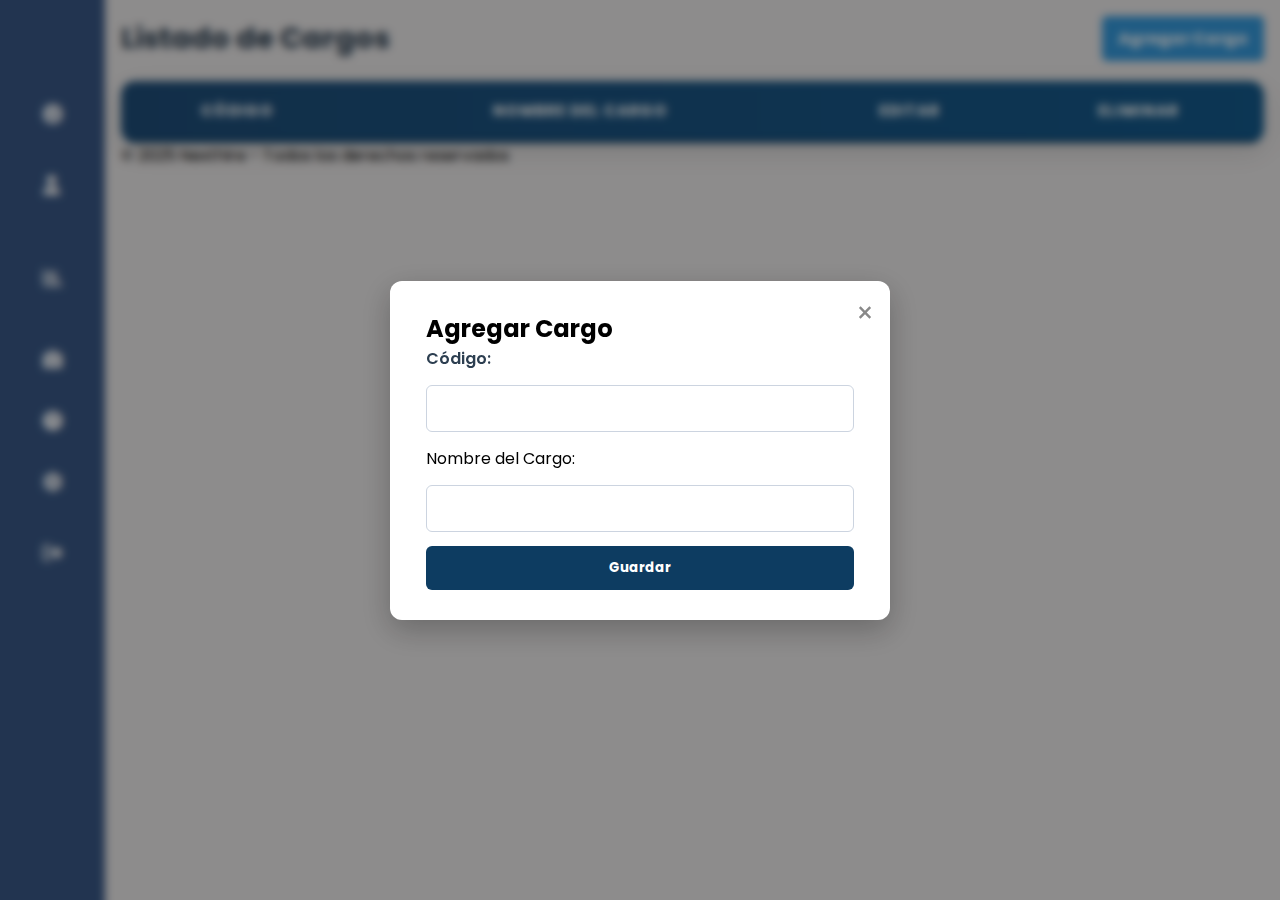
<file: modulo_Cargo.html>
<!DOCTYPE html>
<html lang="en">
  <head>
    <meta charset="UTF-8" />
    <meta name="viewport" content="width=device-width, initial-scale=1.0" />
    <title>Dashboard Design</title>
   <link rel="stylesheet" href="style.css" />
   <link href="https://unpkg.com/boxicons@2.1.4/css/boxicons.min.css" rel="stylesheet">
    <link
      rel="stylesheet"
      href="https://cdnjs.cloudflare.com/ajax/libs/font-awesome/6.4.0/css/all.min.css"
    />
    <link 
    href="https://cdn.jsdelivr.net/npm/bootstrap@5.3.5/dist/css/bootstrap.min.css" 
    rel="stylesheet"
    integrity="sha384-SgOJa3DmI69IUzQ2PVdRZhwQ+dy64/BUtbMJw1MZ8t5HZApcHrRKUc4W0kG879m7" 
    crossorigin="anonymous">
  </head>
  <body>
    <!--Inicio del sidebar-->
    <div class="sidebar">
      <div class="logo"></div>
      <ul class="menu">
        <li>
          <a href="./index.html">
            <i class="fas fa-tachometer-alt"></i>
            <span>Dashboard</span>
          </a>
        </li>
        <li>
          <a href="./profile.html">
            <i class="fas fa-user"></i>
            <span>Mi perfil</span>
          </a>
        </li>
        <li>
          <a href="#">
            <i class="fas fa-chart-bar"></i>
            <span>Ofertas de empleo</span>
          </a>
        </li>
        <li>
          <a href="#">
            <i class="fas fa-briefcase"></i>
            <span> Postulaciones</span>
          </a>
        </li>
        <li class="modulos-menu">
  <a href="#" onclick="toggleSubmenu(event)">
    <i class="fas fa-question-circle"></i>
    <span>Modulos</span>
  </a>
  <ul class="submenu">
    <li class="active"><a href="./modulo_Cargo.html">Cargo</a></li>
    <li><a href="modulo_profesion.html" id="Profesion">Profesion</a></li>
  </ul>
</li>
        <li>
          <a href="#">
            <i class="fas fa-cog"></i>
            <span>Configuración</span>
          </a>
        </li>
        <li class="logout">
          <a href="#">
            <i class="fas fa-sign-out-alt"></i>
            <span>Cerrar Sesión</span>
          </a>
        </li>
      </ul>
    </div>
    <!--END del sidebar-->
    <!--Tabla de contenido Cargo-->
    <div id="main--content"  class="main--content">
        <div class="title-container">
    <h2>Listado de Cargos</h2>
    <button id="addCargoBtn" class="btn-add">Agregar Cargo</button>
  </div>

  <table id="loadCargoList" class="table-pro">
    <thead class="table-pro__head">
      <tr>
        <th class="table-pro__header">Código</th>
        <th class="table-pro__header">Nombre del Cargo</th>
        <th class="table-pro__header">Editar</th>
        <th class="table-pro__header">Eliminar</th>
      </tr>
    </thead>
    <tbody class="table-pro__body"></tbody>
  </table>
  <!--END Tabla de contenido Cargo-->

  <!-- Formulario Modal -->
  <div id="cargoModal" class="modal">
    <div class="modal-content">
      <span class="close" id="closeModal">&times;</span>
      <h2 id="modal-title" class="modal__title">Agregar Cargo</h2>
      <form id="cargoForm" class="form-pro">
        <label for="codigo" class="form-pro__label">Código:</label>
        <input type="text" id="codigo" class="form-pro__input" required>

        <label for="nombre" class="form-client__label">Nombre del Cargo:</label>
        <input type="text" id="nombre" class="form-pro__input" required>

        <button type="submit" id="guardarBtn" class="btn-save">Guardar</button>
      </form>
    </div>
  </div>
  <!--END Formulario Modal -->
    <!--Inicio del footer -->
    <footer class="bg-dark text-white text-center py-3 mt-4">
      <div class="container">
        <p class="mb-0">&copy; 2025 Nexthire - Todos los derechos reservados</p>
      </div>
    </footer>
    <!--Inicio del footer -->
    </div>

    <script src="https://cdn.jsdelivr.net/npm/bootstrap@5.3.5/dist/js/bootstrap.bundle.min.js"></script>
    <script src="./scriptCargo.js"></script>
    
  </body>
</html>
</file>
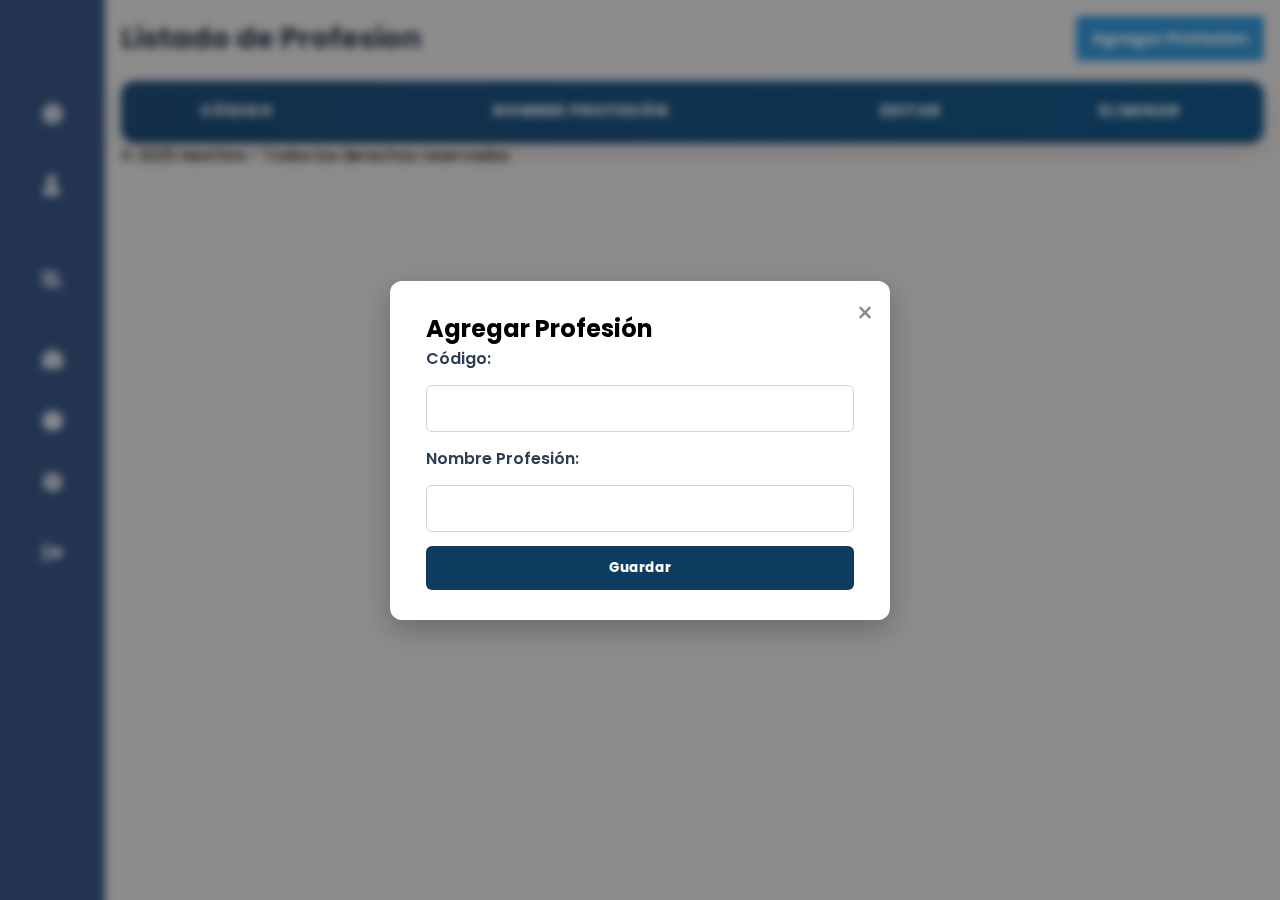
<file: modulo_profesion.Html>
<!DOCTYPE html>
<html lang="en">
  <head>
    <meta charset="UTF-8" />
    <meta name="viewport" content="width=device-width, initial-scale=1.0" />
    <title>Dashboard Design</title>
   <link rel="stylesheet" href="style.css" />
   <link href="https://unpkg.com/boxicons@2.1.4/css/boxicons.min.css" rel="stylesheet">
    <link
      rel="stylesheet"
      href="https://cdnjs.cloudflare.com/ajax/libs/font-awesome/6.4.0/css/all.min.css"
    />
    <link 
    href="https://cdn.jsdelivr.net/npm/bootstrap@5.3.5/dist/css/bootstrap.min.css" 
    rel="stylesheet"
    integrity="sha384-SgOJa3DmI69IUzQ2PVdRZhwQ+dy64/BUtbMJw1MZ8t5HZApcHrRKUc4W0kG879m7" 
    crossorigin="anonymous">
  </head>
  <body>
    <!--Inicio del sidebar-->
    <div class="sidebar">
      <div class="logo"></div>
      <ul class="menu">
        <li>
          <a href="./index.html">
            <i class="fas fa-tachometer-alt"></i>
            <span>Dashboard</span>
          </a>
        </li>
        <li>
          <a href="./profile.html">
            <i class="fas fa-user"></i>
            <span>Mi perfil</span>
          </a>
        </li>
        <li>
          <a href="#">
            <i class="fas fa-chart-bar"></i>
            <span>Ofertas de empleo</span>
          </a>
        </li>
        <li>
          <a href="#">
            <i class="fas fa-briefcase"></i>
            <span> Postulaciones</span>
          </a>
        </li>
        <li class="modulos-menu">
  <a href="#" onclick="toggleSubmenu(event)">
    <i class="fas fa-question-circle"></i>
    <span>Modulos</span>
  </a>
  <ul class="submenu">
    <li><a href="./modulo_Cargo.html">Cargo</a></li>
    <li class="active"><a href="modulo_profesion.html" id="Profesion">Profesion</a></li>
  </ul>
</li>
        <li>
          <a href="#">
            <i class="fas fa-cog"></i>
            <span>Configuración</span>
          </a>
        </li>
        <li class="logout">
          <a href="#">
            <i class="fas fa-sign-out-alt"></i>
            <span>Cerrar Sesión</span>
          </a>
        </li>
      </ul>
    </div>
    <!--End del sidebar-->
    <!--Tabla de contenido Profesión-->
    <div id="main--content"  class="main--content">
        <div class="title-container">
    <h2>Listado de Profesion</h2>
    <button id="addProBtn" class="btn-add">Agregar Profesion</button>
  </div>

  <table id="loadProfesionList" class="table-pro">
    <thead class="table-pro__head">
      <tr>
        <th class="table-pro__header">Código</th>
        <th class="table-pro__header">Nombre Profesión</th>
        <th class="table-pro__header">Editar</th>
        <th class="table-pro__header">Eliminar</th>
      </tr>
    </thead>
    <tbody class="table-pro__body"></tbody>
  </table>
  <!-- END Tabla de contenido Profesión-->

  <!-- Formulario Modal -->
  <div id="ProfesionModal" class="modal">
    <div class="modal-content">
      <span class="close" id="closeModal">&times;</span>
      <h2 id="modal-title" class="modal__title">Agregar Profesión</h2>
      <form id="ProfesionForm" class="form-pro">
        <label for="codigo" class="form-pro__label">Código:</label>
        <input type="text" id="codigo" class="form-pro__input" required>

        <label for="nombre" class="form-pro__label">Nombre Profesión:</label>
        <input type="text" id="nombre" class="form-pro__input" required>

        <button type="submit" id="guardarBtn" class="btn-save">Guardar</button>
      </form>
    </div>
  </div>
  <!-- END Formulario Modal -->
   <!-- Inicio del Footer -->
    <footer class="bg-dark text-white text-center py-3 mt-4">
      <div class="container">
        <p class="mb-0">&copy; 2025 Nexthire - Todos los derechos reservados</p>
      </div>
    </footer>
    <!-- END del Footer -->
    </div>

    <script src="https://cdn.jsdelivr.net/npm/bootstrap@5.3.5/dist/js/bootstrap.bundle.min.js"></script>
    <script src="./scriptProfesion.js"></script>
  
  </body>
</html>
</file>
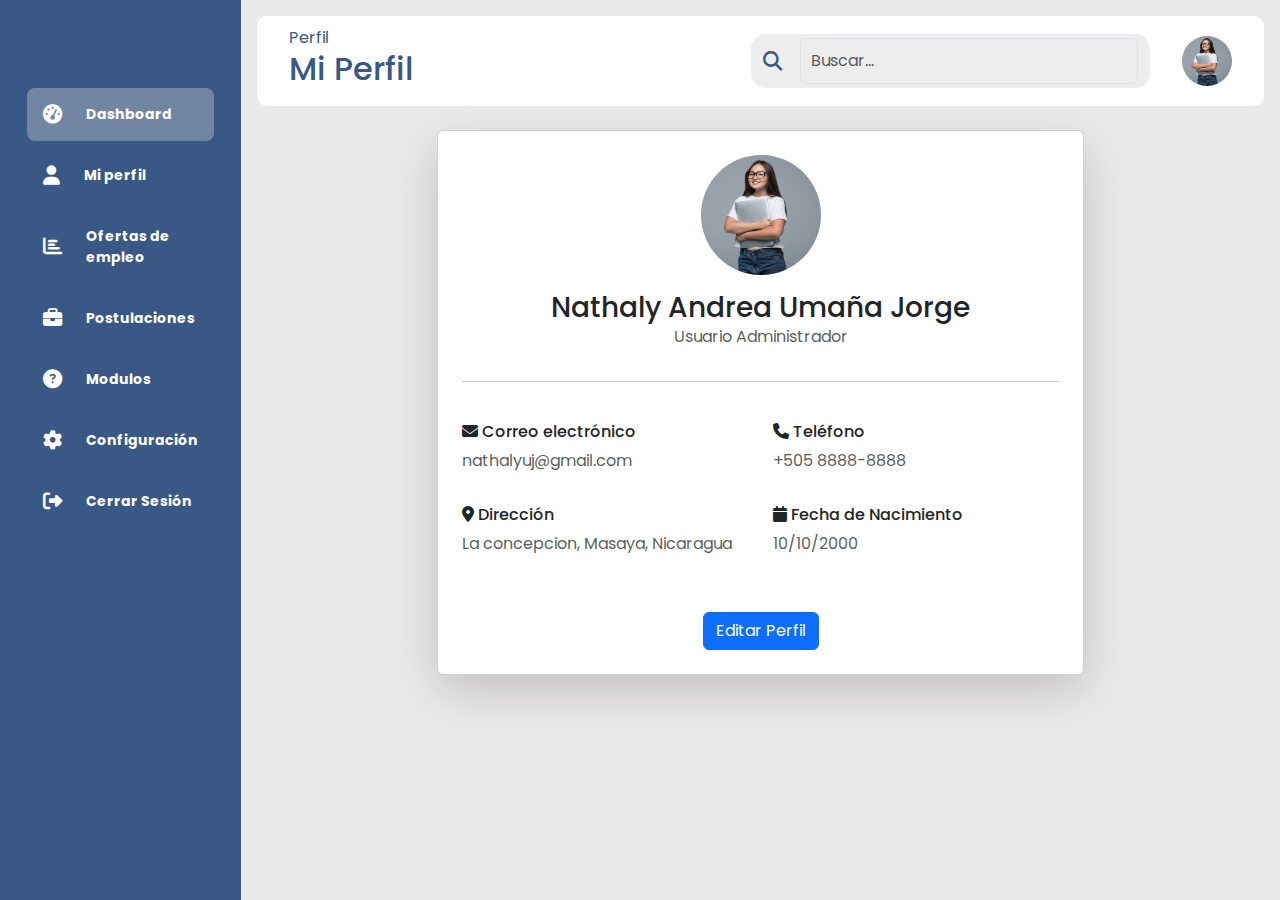
<file: profile.html>
<!DOCTYPE html>
<html lang="en">
  <head>
    <meta charset="UTF-8" />
    <meta name="viewport" content="width=device-width, initial-scale=1.0" />
    <link rel="stylesheet" href="./style.css" />
    <link
      href="https://cdn.jsdelivr.net/npm/bootstrap@5.3.5/dist/css/bootstrap.min.css"
      rel="stylesheet"
    />
    <link
      rel="stylesheet"
      href="https://cdnjs.cloudflare.com/ajax/libs/font-awesome/6.4.0/css/all.min.css"
    />
    <title>Mi Perfil</title>
  </head>
  <body>
    <!--Aquí inicia el SIDEBAR-->
    <div class="sidebar">
      <div class="logo"></div>
      <ul class="menu">
        <li class="active">
          <a href="./index.html">
            <i class="fas fa-tachometer-alt"></i>
            <span>Dashboard</span>
          </a>
        </li>
        <li>
          <a href="./profile.html">
            <i class="fas fa-user"></i>
            <span>Mi perfil</span>
          </a>
        </li>
        <li>
          <a href="#">
            <i class="fas fa-chart-bar"></i>
            <span>Ofertas de empleo</span>
          </a>
        </li>
        <li>
          <a href="#">
            <i class="fas fa-briefcase"></i>
            <span> Postulaciones</span>
          </a>
        </li>
        <li class="modulos-menu">
  <a href="#" onclick="toggleSubmenu(event)">
    <i class="fas fa-question-circle"></i>
    <span>Modulos</span>
  </a>
  <ul class="submenu">
    <li><a href="./modulo_Cargo.html">Cargo</a></li>
    <li><a href="./modulo_profesion.html" id="Profesion">Profesion</a></li>
  </ul>
</li>
        <li>
          <a href="#">
            <i class="fas fa-cog"></i>
            <span>Configuración</span>
          </a>
        </li>
        <li class="logout">
          <a href="#">
            <i class="fas fa-sign-out-alt"></i>
            <span>Cerrar Sesión</span>
          </a>
        </li>
      </ul>
    </div>
    <!--END del SIDEBAR-->

    <!--Inicio del MAIN CONTENT-->
    <div class="main--content">
      <div
        class="header--wrapper d-flex justify-content-between align-items-center"
      >
        <div class="header--tittle">
          <span>Perfil</span>
          <h2>Mi Perfil</h2>
        </div>
        <div class="user--info d-flex align-items-center">
          <div class="search--box d-flex align-items-center">
            <i class="fa-solid fa-search me-2"></i>
            <input class="form-control" type="text" placeholder="Buscar..." />
          </div>
          <a href="./profile.html"
            ><img
              src="img/user.jpg"
              class="rounded-circle ms-3"
              alt="Usuario"
              width="40"
              height="40"
          /></a>
        </div>
      </div>

      <div class="container my-4">
        <div class="row justify-content-center">
          <div class="col-md-8">
            <div class="card shadow-lg p-4 animate__animated animate__fadeIn">
              <div class="text-center">
                <img
                  src="img/user.jpg"
                  class="rounded-circle mb-3"
                  width="120"
                  height="120"
                  alt="Foto de Perfil"
                />
                <h3 class="mb-0">Nathaly Andrea Umaña Jorge</h3>
                <p class="text-muted">Usuario Administrador</p>
              </div>

              <hr />

              <div class="row mt-4">
                <div class="col-md-6 mb-3">
                  <h6><i class="fas fa-envelope"></i> Correo electrónico</h6>
                  <p class="text-muted">nathalyuj@gmail.com</p>
                </div>
                <div class="col-md-6 mb-3">
                  <h6><i class="fas fa-phone"></i> Teléfono</h6>
                  <p class="text-muted">+505 8888-8888</p>
                </div>
                <div class="col-md-6 mb-3">
                  <h6><i class="fas fa-map-marker-alt"></i> Dirección</h6>
                  <p class="text-muted">La concepcion, Masaya, Nicaragua</p>
                </div>
                <div class="col-md-6 mb-3">
                  <h6><i class="fas fa-calendar"></i> Fecha de Nacimiento</h6>
                  <p class="text-muted">10/10/2000</p>
                </div>
              </div>

              <div class="text-center mt-4">
                <a href="#" class="btn btn-primary">Editar Perfil</a>
              </div>
            </div>
          </div>
        </div>
      </div>
    </div>

    <script src="https://cdn.jsdelivr.net/npm/bootstrap@5.3.5/dist/js/bootstrap.bundle.min.js"></script>
  </body>
</html>
</file>
<file: style.css>
@import url("https://fonts.googleapis.com/css2?family=Poppins:wght@400;600&display=swap");
* {
  margin: 0;
  padding: 0;
  border: none;
  outline: none;
  box-sizing: border-box;
  font-family: "Poppins", sans-serif;
}

body {
  display: flex;
}

/* SIDEBAR PRINCIPAL */
.sidebar {
  position: sticky;
  top: 0;
  left: 0;
  bottom: 0;
  width: 110px;
  height: 100vh;
  padding: 0 1.7rem;
  color: #fff;
  overflow: hidden;
  transition: width 0.5s ease;
  background: #395886;
  font-weight: bold;
}

.sidebar:hover {
  width: 270px;
  overflow: visible;
}

/* LOGO */
.logo {
  height: 80px;
  padding: 16px;
}

/* MENÚ PRINCIPAL */
.menu {
  height: 88%;
  list-style: none;
  padding: 0;
  margin: 0;
  position: relative;
}

.menu li {
  padding: 1rem;
  margin: 8px 0;
  border-radius: 8px;
  transition: background-color 0.3s;
  position: relative;
}
.menu li.active,
.menu li:hover {
  background-color: #e0e0e058;
}
.menu a {
  color: #fff;
  font-size: 14px;
  text-decoration: none;
  display: flex;
  align-items: center;
  gap: 1.5rem;
}

.menu a span {
  overflow: hidden;
}

.menu a i {
  font-size: 1.2rem;
}

/* SUBMENÚ */
.sidebar .modulos-menu {
  position: relative; 
}
.sidebar .submenu {
  max-height: 0;
  overflow: hidden;
  background-color: transparent;
  list-style: none;
  padding-left: 2.6rem;
  transition: max-height 0.4s ease;
  border-radius: 6px;
}

.sidebar .submenu li a {
  display: flex;
  align-items: center;
  gap: 1.2rem; 
  color: #ecf0f1;
  padding: 0.5rem 0;
  font-size: 14.5px; 
  text-decoration: none;
  transition: background-color 0.3s ease;
  border-radius: 4px;
}

.sidebar .submenu li a:hover {
  background-color: transparent;
}

.sidebar .modulos-menu.active .submenu {
  max-height: 300px; 
}
/* BOTÓN DE CERRAR SESIÓN */
.logout {
  position: absolute;
  bottom: 0;
  left: 0;
  width: 100%;
}

/* main body */
.main--content {
  position: relative;
  background-color: #ebe9e9;
  width: 100%;
  padding: 1rem;
}
.header--wrapper img {
  width: 50px;
  height: 50px;
  cursor: pointer;
  border-radius: 50%;
}
.header--wrapper {
  display: flex;
  justify-content: space-between;
  align-items: center;
  flex-wrap: wrap;
  background: #ffff;
  border-radius: 10px;
  padding: 10px 2rem;
  margin-bottom: 1rem;
}
.header--tittle {
  color: #395886;
}
.user--info {
  display: flex;
  align-items: center;
  gap: 1rem;
}
.search--box {
  background: rgb(237, 237, 237);
  border-radius: 15px;
  color: #395886;
  display: flex;
  align-items: center;
  gap: 10px;
  padding: 4px 12px;
}
.search--box input {
  background-color: transparent;
  padding: 10px;
}
.search--box i {
  font-size: 1.2rem;
  cursor: pointer;
  transition: all 0.5s ease-out;
}
.search--box i:hover {
  transform: scale(1, 2);
}
/* card container */
.card--container {
  background: #ffff;
  padding: 2rem;
  border-radius: 10px;
  margin-bottom: 10px;
}
.card--wrapper {
  display: flex;
  flex-wrap: wrap;
  gap: 1rem;
}
.main--tittle {
  color: #395886;
  padding-bottom: 10px;
  font-size: 15px;
}
.info--card {
  background: #b1c9ef;
  border-radius: 10px;
  padding: 1.2rem;
  width: 290px;
  height: 140px;
  display: flex;
  flex-direction: column;
  justify-content: space-between;
  transition: all 0.5s ease-in-out;
}
.info--card:hover {
  transform: translateY(-5px);
}
.card--header {
  display: flex;
  justify-content: space-between;
  align-items: center;
  margin-bottom: 20px;
}
.amount {
  display: flex;
  flex-direction: column;
}
.title {
  font-size: 12px;
  font-weight: 200;
  font-weight: bold;
}
.amount--value {
  font-size: 24px;
  font-family: "Courier New", "Courier New", Courier, monospace;
  font-weight: 600;
}
.icon {
  color: #ffff;
  padding: 1rem;
  height: 60px;
  width: 60px;
  text-align: center;
  border-radius: 50%;
  font-size: 1.5rem;
  background: green;
}
.card-detail {
  font-size: 18px;
  color: rgba(119, 119, 119, 0.7);
  letter-spacing: 2px;
  font-family: "Courier New", Courier, monospace;
}
/* color */
.light-green {
  background: #d5deefa8;
}
.light-purple {
  background: #d5deefa8;
}
.light-blue {
  background: #d5deefa8;
}
.dark-green {
  background: green;
}
.dark-purple {
  background: purple;
}
.dark-blue {
  background: blue;
}

.chart--wrapper {
  display: flex;
  flex-wrap: wrap;
  gap: 2rem;
  justify-content: center;
  margin-top: 1rem;
}
/* Barras */
.bar--chart {
  display: flex;
  align-items: flex-end;
  gap: 20px;
  width: 400px;
  height: 250px;
  background: #f1f1f1;
  padding: 1rem;
  border-radius: 10px;
  position: relative;
}
.bar {
  width: 30px;
  border-radius: 5px 5px 0 0;
  display: flex;
  justify-content: center;
  align-items: flex-end;
  color: white;
  font-size: 12px;
  padding-bottom: 5px;
  transition: all 0.5s;
}
.bar--label {
  font-size: 12px;
  color: #395886;
  font-weight: bold;
}
.bar--group {
  display: flex;
  flex-direction: column;
  align-items: center;
  justify-content: flex-end;
  height: 100%; 
}
/* Círculos */
.circle--charts {
  display: flex;
  gap: 1.5rem;
  align-items: center;
}
.circle {
  width: 90px;
  height: 90px;
  border-radius: 50%;
  background: #d5deefa8;
  color: #395886;
  display: flex;
  justify-content: center;
  align-items: center;
  font-weight: bold;
  font-size: 18px;
  box-shadow: 0px 0px 10px rgba(0, 0, 0, 0.1);
  text-align: center;
}
.circle--text {
  display: flex;
  flex-direction: column;
  align-items: center;
  gap: 3px;
}
.circle--text small {
  font-size: 10px;
  color: #395886;
  font-weight: normal;
}
.bar--description {
  margin-top: 10px;
  text-align: center;
  font-size: 14px;
  color: #395886;
  font-weight: bold;
}

/* Título y botón */
.title-container {
  display: flex;
  justify-content: space-between;
  align-items: center;
  margin-bottom: 20px;
}
.title-container h2 {
  font-size: 1.8rem;
  color: #2c3e50;
}
.btn-add {
  background-color: #3498db;
  color: #fff;
  border: none;
  padding: 10px 16px;
  font-size: 1rem;
  border-radius: 5px;
  cursor: pointer;
  font-weight: bold;
  transition: background 0.3s ease;
}
.btn-add:hover {
  background-color: #1f618d;
}

/* Tablas modulos */
.table-pro {
  width: 100%;
  border-collapse: separate;
  border-spacing: 0;
  border-radius: 14px;
  overflow: hidden;
  background-color: #ffffff;
  box-shadow: 0 8px 24px rgba(0, 0, 0, 0.12);
  font-family: 'Segoe UI', sans-serif;
}
.table-pro__head {
  background: linear-gradient(to right, #1f4e79, #145a8c);
}
.table-pro__header {
  padding: 18px;
  color: #ffffff;
  font-weight: bold;
  font-size: 0.95rem;
  text-transform: uppercase;
  border-bottom: 3px solid #0d3c61;
  letter-spacing: 1px;
}
.table-pro__body tr {
  transition: background-color 0.3s ease;
}
.table-pro__body tr:hover {
  background-color: #e6f0fb;
}
.table-pro__body td {
  padding: 16px 20px;
  font-size: 1rem;
  color: #2c3e50;
  border-bottom: 1px solid #d0dae5;
}
.table-pro__body td button {
  background-color: #f1f5fa;
  border: none;
  border-radius: 50%;
  padding: 8px;
  cursor: pointer;
  transition: background-color 0.3s, transform 0.2s;
}
.table-pro__body td button:hover {
  background-color: #dbe8f6;
  transform: scale(1.2);
}
.btn-edit i {
  color: #2980b9;
}
.btn-delete i {
  color: #e74c3c;
}
/* Modal*/
.modal {
  display: none;
  position: fixed;
  z-index: 1050;
  top: 0;
  left: 0;
  width: 100%;
  height: 100%;
  backdrop-filter: blur(4px);
  background-color: rgba(0, 0, 0, 0.4);
  display: flex;
  align-items: center;
  justify-content: center;
}
.modal-content {
  background-color: #ffffff;
  border-radius: 12px;
  padding: 30px 36px;
  max-width: 500px;
  width: 90%;
  box-shadow: 0 10px 30px rgba(0, 0, 0, 0.25);
  animation: modalFadeIn 0.4s ease-in-out;
  position: relative;
}
@keyframes modalFadeIn {
  from {
    opacity: 0;
    transform: scale(0.92);
  }
  to {
    opacity: 1;
    transform: scale(1);
  }
}
.modal .close {
  position: absolute;
  top: 12px;
  right: 16px;
  font-size: 28px;
  color: #888;
  cursor: pointer;
}
.modal .close:hover {
  color: #000;
}
.form-pro {
  display: flex;
  flex-direction: column;
  gap: 14px;
}
.form-pro__label {
  font-weight: 600;
  color: #2c3e50;
}
.form-pro__input {
  padding: 10px 12px;
  font-size: 1rem;
  border: 1px solid #ccd4e0;
  border-radius: 6px;
  transition: border 0.3s ease;
}
.form-pro__input:focus {
  border-color: #1f4e79;
  outline: none;
}
.btn-save {
  background-color: #0d3c61;
  color: white;
  font-weight: bold;
  border: none;
  padding: 12px;
  border-radius: 6px;
  cursor: pointer;
  transition: background 0.3s, transform 0.2s;
}
.btn-save:hover {
  background-color: #1f618d;
  transform: scale(1.03);
}
</file>
